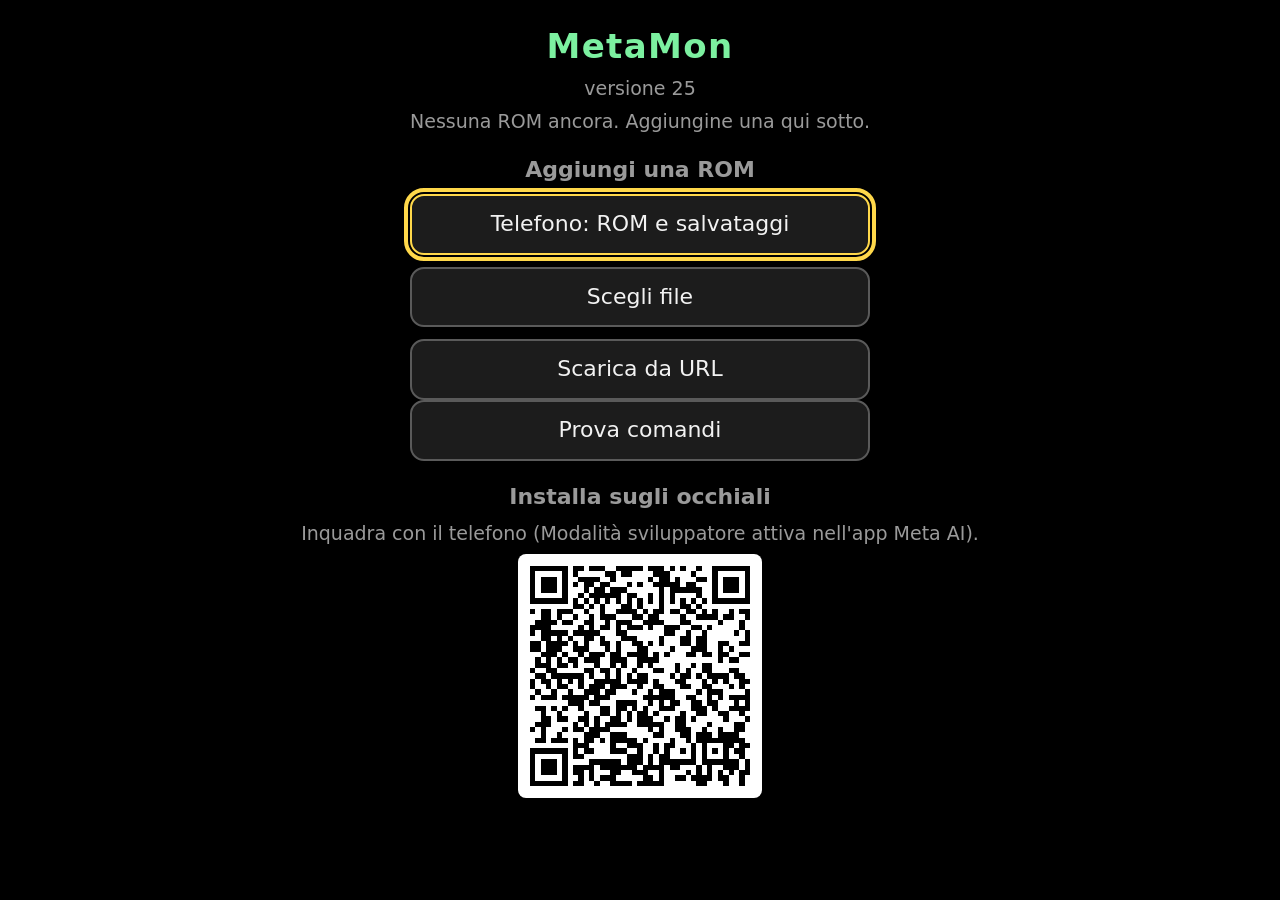
<file: index.html>
<!doctype html>
<html lang="it">
<head>
  <meta charset="utf-8">
  <meta name="viewport" content="width=device-width, initial-scale=1">
  <meta name="mrbd-web-app-capable" content="yes">
  <meta name="application-name" content="MetaMon">
  <meta name="description" content="Gioca ai tuoi giochi Game Boy Advance sugli occhiali Meta Ray-Ban Display. La ROM la carichi tu.">
  <title>MetaMon</title>
  <link rel="icon" href="icon.svg" type="image/svg+xml">
  <link rel="stylesheet" href="style.css?v=25">
</head>
<body>
  <main id="loader" class="screen">
    <h1>MetaMon</h1>
    <p class="dim" id="ver">versione 25</p>
    <p id="status" class="dim">Avvio dell'emulatore…</p>

    <section id="library" hidden>
      <h2>I tuoi giochi</h2>
      <div id="romList" class="list"></div>
    </section>

    <section id="addRom" hidden>
      <h2>Aggiungi una ROM</h2>
      <div class="list">
        <button id="btnPhone" type="button">Telefono: ROM e salvataggi</button>
        <button id="btnFile" class="desktop-only" type="button">Scegli file</button>
        <input id="fileInput" type="file" accept=".gba,.gbc,.gb,.zip,.7z" tabindex="-1" aria-hidden="true">
        <button id="btnUrl" class="desktop-only" type="button">Scarica da URL</button>
      </div>
      <form id="urlForm" hidden>
        <input id="urlInput" type="url" placeholder="https://…/gioco.gba" aria-label="URL della ROM">
        <button type="submit">Scarica</button>
      </form>
    </section>

    <section id="tools" hidden>
      <div class="list"><button id="btnDiag" type="button">Prova comandi</button></div>
    </section>

    <section id="installPanel" hidden>
      <h2>Installa sugli occhiali</h2>
      <p class="dim">Inquadra con il telefono (Modalità sviluppatore attiva nell'app Meta AI).</p>
      <div id="qr"></div>
    </section>
  </main>

  <div id="pair" class="screen" hidden>
    <h2>Collega il telefono</h2>
    <p>Sul telefono apri</p>
    <p><strong id="sendUrl"></strong></p>
    <p>e scrivi questo codice:</p>
    <p id="pairCode" class="code">····</p>
    <p id="pairStatus" class="dim"></p>
    <p class="dim">Indietro per annullare</p>
  </div>

  <div id="diag" class="screen" hidden>
    <h2>Prova comandi</h2>
    <p id="diagMode" class="dim"></p>
    <pre id="diagLog"></pre>
  </div>

  <div id="game" class="screen" tabindex="-1" hidden>
    <div id="ejs"></div>
    <div id="hud" aria-live="polite"></div>
  </div>

  <div id="menu" class="overlay" hidden>
    <div class="page" id="mainPage">
      <div class="grid">
        <button data-act="resume" type="button">Riprendi</button>
        <button data-btn="start" type="button">START</button>
        <button data-btn="select" type="button">SELECT</button>
        <button data-btn="l" type="button">L</button>
        <button data-btn="r" type="button">R</button>
        <button data-act="run" type="button">Corri</button>
        <button data-act="save" type="button">Salva adesso</button>
        <button data-act="backup" type="button">Salvataggi</button>
        <button data-act="settings" type="button">Impostazioni</button>
        <button data-act="quit" type="button" class="wide">Cambia gioco</button>
      </div>
    </div>
    <div class="page" id="setPage" hidden>
      <h2 class="pagetitle">Impostazioni</h2>
      <div class="grid">
        <button data-act="back" type="button">‹ Indietro</button>
        <button data-act="walk" type="button">Camminata auto</button>
        <button data-act="speed" type="button">x2 camminando</button>
        <button data-act="audio" type="button">Audio</button>
        <button data-act="screen" type="button">Schermo</button>
        <button data-act="bright" type="button">Luminosità</button>
        <button data-act="eco" type="button">Eco</button>
        <button data-act="engine" type="button">Motore</button>
      </div>
    </div>
  </div>

  <div id="backup" class="overlay" hidden>
    <div class="page"><h2 class="pagetitle">Salvataggi: scegli dove tornare</h2><div class="list" id="bakList"></div></div>
  </div>

  <svg width="0" height="0" style="position:absolute" aria-hidden="true">
    <filter id="gamma1" color-interpolation-filters="sRGB"><feComponentTransfer><feFuncR type="gamma" exponent=".75"/><feFuncG type="gamma" exponent=".75"/><feFuncB type="gamma" exponent=".75"/></feComponentTransfer></filter>
    <filter id="gamma2" color-interpolation-filters="sRGB"><feComponentTransfer><feFuncR type="gamma" exponent=".55"/><feFuncG type="gamma" exponent=".55"/><feFuncB type="gamma" exponent=".55"/></feComponentTransfer></filter>
  </svg>
  <div id="toast" role="status" hidden></div>
  <pre id="evlog" aria-hidden="true"></pre>

  <script>
  (function () {
    var log = [], el = document.getElementById('evlog');
    function add(m) { log.unshift(m); log.length = Math.min(log.length, 6); el.textContent = log.join('\n'); }
    window.__evlog = add;
    var t0 = performance.now();
    function ts() { return ((performance.now() - t0) / 1000).toFixed(1) + ' '; }
    ['keydown','keyup','pointerdown','pointerup','pointercancel','mousedown','mouseup','click','touchstart','touchend','wheel','contextmenu'].forEach(function (t) {
      window.addEventListener(t, function (e) {
        var d = t;
        if (e.key) d += ' ' + e.key;
        if (e.clientX !== undefined) d += ' @' + Math.round(e.clientX) + ',' + Math.round(e.clientY);
        if (e.pointerType) d += ' ' + e.pointerType;
        var tg = e.target && (e.target.id || e.target.tagName);
        add(ts() + d + ' -> ' + tg);
      }, true);
    });
    window.addEventListener('focusout', function (e) { add(ts() + 'focusout ' + (e.target.id || e.target.textContent || e.target.tagName).slice(0, 20)); }, true);
    window.addEventListener('blur', function () { add(ts() + 'window blur'); });
    window.addEventListener('popstate', function () { add(ts() + 'popstate'); });
    window.addEventListener('error', function (e) { add(ts() + 'ERRORE: ' + e.message); });
    window.addEventListener('unhandledrejection', function (e) { add(ts() + 'ERRORE: ' + (e.reason && e.reason.message || e.reason)); });
  })();
  </script>
  <script type="module" src="app.js?v=25"></script>
</body>
</html>
</file>
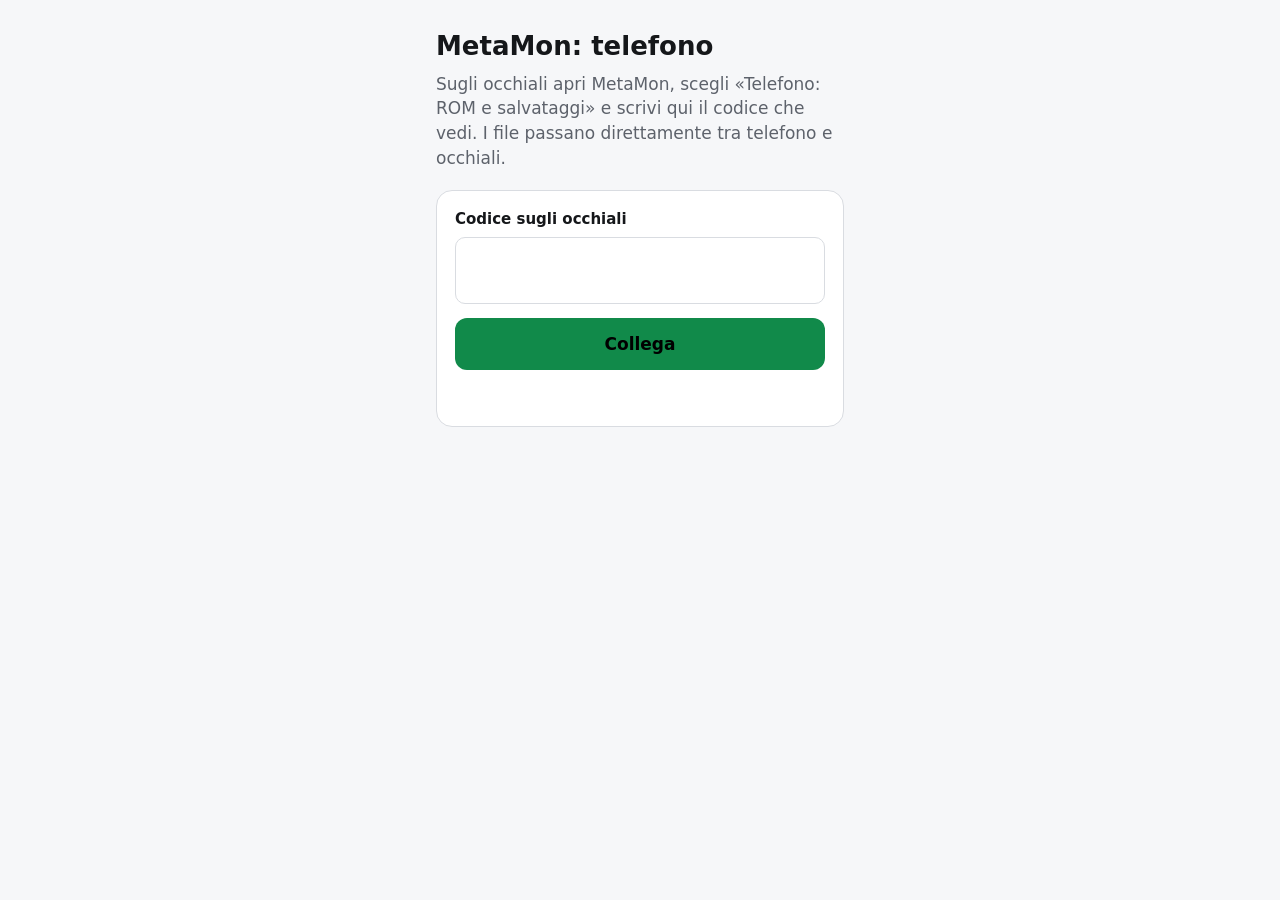
<file: invia.html>
<!doctype html>
<html lang="it">
<head>
  <meta charset="utf-8">
  <meta name="viewport" content="width=device-width, initial-scale=1">
  <title>MetaMon · Telefono</title>
  <link rel="icon" href="icon.svg" type="image/svg+xml">
  <style>
    :root { --bg:#0e0f12; --fg:#f2f2f2; --dim:#a0a3ab; --accent:#3ddc84; --card:#1a1c21; --line:#30333a; }
    @media (prefers-color-scheme: light) { :root:not([data-theme=dark]) { --bg:#f6f7f9; --fg:#15171a; --dim:#5d626b; --accent:#118a4a; --card:#fff; --line:#d9dce1; } }
    * { box-sizing: border-box; }
    body { margin:0; background:var(--bg); color:var(--fg); font:17px/1.45 system-ui,-apple-system,"Segoe UI",Roboto,sans-serif; }
    main { max-width:440px; margin:0 auto; padding:28px 16px 48px; }
    h1 { margin:0 0 4px; font-size:26px; } p { color:var(--dim); margin:6px 0 20px; }
    .card { background:var(--card); border:1px solid var(--line); border-radius:16px; padding:18px; display:grid; gap:14px; }
    label { font-weight:600; font-size:15px; display:grid; gap:6px; }
    input { font:inherit; color:var(--fg); background:transparent; border:1px solid var(--line); border-radius:10px; padding:12px; width:100%; }
    #code { font-size:28px; letter-spacing:.3em; text-align:center; }
    button { font:inherit; font-weight:600; border:0; border-radius:12px; padding:14px; background:var(--accent); color:#000; }
    button:disabled { opacity:.5; }
    progress { width:100%; height:10px; }
    #msg { min-height:1.4em; color:var(--dim); margin:0; }
    h2 { font-size:18px; margin:26px 0 4px; }
    .row { display:grid; grid-template-columns:1fr auto auto; gap:8px; align-items:center; }
    .row strong { overflow-wrap:anywhere; font-size:15px; }
    .row button { padding:10px 12px; font-size:15px; }
    button.alt { background:transparent; color:var(--fg); border:1px solid var(--line); }
  </style>
</head>
<body>
<main>
  <h1>MetaMon: telefono</h1>
  <p>Sugli occhiali apri MetaMon, scegli «Telefono: ROM e salvataggi» e scrivi qui il codice che vedi. I file passano direttamente tra telefono e occhiali.</p>
  <form class="card" id="f">
    <label>Codice sugli occhiali <input id="code" inputmode="numeric" pattern="[0-9]{4}" maxlength="4" required autocomplete="off"></label>
    <button id="connect" type="submit">Collega</button>
    <p id="msg" role="status"></p>
  </form>
  <section id="linked" hidden>
    <h2>Invia una ROM</h2>
    <div class="card">
      <label>File ROM (.gba) <input id="file" type="file" accept=".gba,.gbc,.gb,.zip,.7z"></label>
      <button id="go" type="button">Invia e gioca</button>
      <progress id="bar" max="1" value="0" hidden></progress>
    </div>
    <h2>Salvataggi</h2>
    <p>Scarica una copia del salvataggio del gioco (file .sav, valido anche in altri emulatori) o rimettine uno sugli occhiali.</p>
    <div class="card" id="saves"></div>
    <input id="savefile" type="file" accept=".sav,.srm" hidden>
  </section>
</main>
<script src="vendor/peerjs.min.js"></script>
<script>
const $ = (s) => document.querySelector(s);
const code = location.hash.replace('#', ''); if (/^\d{4}$/.test(code)) $('#code').value = code;
const msg = (t) => ($('#msg').textContent = t);
let conn = null, peer = null, putFor = null;

$('#f').addEventListener('submit', (e) => {
  e.preventDefault();
  $('#connect').disabled = true; msg('Mi collego agli occhiali…');
  const ph = new URLSearchParams(location.search).get('peerhost');
  const opts = ph ? { host: ph.split(':')[0], port: Number(ph.split(':')[1] || 443), path: '/', secure: location.protocol === 'https:' && !ph.startsWith('localhost') } : {};
  peer = new Peer(opts);
  peer.on('error', (err) => { msg('Errore: ' + (err.type === 'peer-unavailable' ? 'codice non trovato, controlla gli occhiali' : err.type)); $('#connect').disabled = false; peer.destroy(); });
  peer.on('open', () => {
    conn = peer.connect('metamon-' + $('#code').value, { reliable: true });
    conn.on('open', () => { conn.send({ type: 'hello' }); });
    conn.on('close', () => { msg('Collegamento chiuso.'); $('#linked').hidden = true; $('#connect').disabled = false; });
    conn.on('data', onData);
  });
});

function onData(d) {
  if (!d) return;
  if (d.type === 'list') { msg('Collegato agli occhiali.'); $('#linked').hidden = false; renderSaves(d.games); }
  if (d.type === 'save') {
    if (!d.data) { msg('Nessun salvataggio per ' + d.rom); return; }
    const a = document.createElement('a');
    a.href = URL.createObjectURL(new Blob([d.data], { type: 'application/octet-stream' }));
    a.download = d.rom.replace(/\.[^.]+$/, '') + '.sav';
    document.body.appendChild(a); a.click(); a.remove();
    msg('Salvataggio scaricato: ' + a.download);
  }
  if (d.type === 'saved') { msg(d.ok ? 'Salvataggio caricato sugli occhiali. Al prossimo avvio il gioco riparte da lì.' : 'Salvataggio rifiutato.'); if (d.games) renderSaves(d.games); }
  if (d.type === 'ok') { msg('Fatto! Il gioco parte sugli occhiali.'); setTimeout(() => peer.destroy(), 1500); }
}

function renderSaves(games) {
  const box = $('#saves'); box.textContent = '';
  if (!games.length) { box.textContent = 'Nessun gioco sugli occhiali.'; return; }
  for (const g of games) {
    const row = document.createElement('div'); row.className = 'row';
    const name = document.createElement('strong'); name.textContent = g.rom; row.appendChild(name);
    const dl = document.createElement('button'); dl.type = 'button'; dl.textContent = 'Scarica'; dl.disabled = !g.hasSave;
    dl.addEventListener('click', () => { msg('Chiedo il salvataggio…'); conn.send({ type: 'getsave', rom: g.rom }); });
    const up = document.createElement('button'); up.type = 'button'; up.className = 'alt'; up.textContent = 'Carica .sav';
    up.addEventListener('click', () => { putFor = g.rom; $('#savefile').value = ''; $('#savefile').click(); });
    row.append(dl, up); box.appendChild(row);
  }
}
$('#savefile').addEventListener('change', async () => {
  const f = $('#savefile').files[0]; if (!f || !putFor) return;
  if (!confirm('Sostituire il salvataggio di ' + putFor + ' con ' + f.name + '? Quello attuale resta tra i backup.')) return;
  conn.send({ type: 'putsave', rom: putFor, data: await f.arrayBuffer() }); msg('Invio il salvataggio…');
});

$('#go').addEventListener('click', async () => {
  const file = $('#file').files[0]; if (!file || !conn) return;
  $('#go').disabled = true;
  const buf = await file.arrayBuffer();
  conn.send({ type: 'meta', name: file.name, size: buf.byteLength });
  const bar = $('#bar'); bar.hidden = false;
  const CH = 64 * 1024;
  for (let o = 0; o < buf.byteLength; o += CH) {
    conn.send(buf.slice(o, o + CH));
    const dc = conn.dataChannel;
    while (dc && dc.bufferedAmount > 4 * 1024 * 1024) await new Promise((r) => setTimeout(r, 30));
    bar.value = Math.min(1, (o + CH) / buf.byteLength);
    msg('Invio… ' + Math.round(bar.value * 100) + '%');
  }
  conn.send({ type: 'done' });
  msg('Inviato, attendo conferma…');
});
</script>
</body>
</html>
</file>
<file: style.css>
/* Additive display: black emits no light, so the background is pure black
   and content uses bright, high-contrast colours. */
:root {
  --bg: #000;
  --fg: #f2f2f2;
  --dim: #9a9a9a;
  --accent: #7cf0a0;
  --btn: #1c1c1c;
  --btn-border: #5a5a5a;
  --focus: #ffd84a;
}
* { box-sizing: border-box; }
html, body {
  margin: 0; height: 100%;
  background: var(--bg); color: var(--fg);
  font: 22px/1.3 system-ui, -apple-system, "Segoe UI", Roboto, sans-serif;
  overflow: hidden;
  touch-action: none; /* opt in to pinch-and-drag pointer events on the glasses */
}
[hidden] { display: none !important; }

.screen { position: fixed; inset: 0; }
#loader { overflow-y: auto; padding: 24px 32px 40px; text-align: center; }
h1 { margin: 0 0 4px; font-size: 34px; color: var(--accent); letter-spacing: .04em; }
h2 { margin: 22px 0 10px; font-size: 22px; color: var(--dim); font-weight: 600; }
p { margin: 8px 0; }
.dim { color: var(--dim); font-size: 19px; }

.list { display: flex; flex-direction: column; gap: 12px; align-items: stretch; max-width: 460px; margin: 0 auto; }
button, .filebtn, input[type=url] {
  font: inherit; color: var(--fg);
  background: var(--btn); border: 2px solid var(--btn-border); border-radius: 14px;
  padding: 14px 18px; min-height: 60px;
}
.filebtn { display: flex; align-items: center; justify-content: center; cursor: pointer; }
#fileInput { display: none; }
/* file picker and URL typing don't work on the glasses: only on computers/phones with a real pointer */
@media not all and (hover: hover) and (pointer: fine) { .desktop-only { display: none !important; } }
button:focus-visible, .filebtn:focus-within, input:focus-visible, button:focus {
  outline: 4px solid var(--focus); outline-offset: 2px; border-color: var(--focus);
}
button[aria-pressed=true] { border-color: var(--accent); color: var(--accent); }
#urlForm { display: flex; gap: 10px; max-width: 460px; margin: 12px auto 0; }
#urlForm input { flex: 1; min-width: 0; }
.code { font-size: 64px; font-weight: 700; letter-spacing: .2em; color: var(--accent); margin: 6px 0; }
#qr { display: inline-block; background: #fff; padding: 12px; border-radius: 8px; }
#qr img { display: block; width: 220px; height: 220px; image-rendering: pixelated; }

/* Game: 240x160 scaled to the full width (2.5x on 600 px), centered. */
#game { display: flex; align-items: center; justify-content: center; outline: none; }
/* Note: rendering at 240x160 and scaling with a CSS transform made the glasses much slower (v10), so the canvas fills the width. */
#ejs { width: 100vw; height: calc(100vw * 2 / 3); max-height: 100vh; max-width: calc(100vh * 3 / 2); position: relative; }
/* screen modes: zoom fills the 600 px height and crops the sides; stretch fills the square (RetroArch "full" aspect) */
body[data-screen=zoom] #ejs { width: 150vh; height: 100vh; max-width: none; max-height: none; flex: none; }
body[data-screen=stretch] #ejs { width: 100vw; height: 100vh; max-width: none; max-height: none; }
#game { overflow: hidden; }
/* Eco mode: render at the GBA's native 240x160 and let the compositor scale it (fewer pixels per frame) */
body.eco #ejs { width: 240px; height: 160px; max-width: none; max-height: none; flex: none; transform: scale(var(--gba-scale, 2.5)); }
/* hide EmulatorJS's own UI: MetaMon has its own menu and input */
#ejs .ejs_menu_bar, #ejs .ejs_virtualGamepad_parent, #ejs .ejs_start_button, #ejs .ejs_context_menu,
#ejs .ejs_message, #ejs .ejs_popup_container, #ejs .ejs_game_background { display: none !important; }
#ejs canvas { image-rendering: pixelated; }

#hud {
  position: absolute; left: 0; right: 0; bottom: 14px;
  text-align: center; font-size: 18px; color: var(--dim);
}

.overlay {
  position: fixed; inset: 0; background: rgba(0,0,0,.86);
  display: flex; align-items: center; justify-content: center; padding: 16px;
}
.grid { display: grid; grid-template-columns: repeat(3, 1fr); gap: 12px; width: 100%; max-width: 568px; }
.page { width: 100%; max-width: 568px; }
.pagetitle { margin: 0 0 10px; text-align: center; font-size: 20px; }
.grid .wide { grid-column: 1 / -1; }
.grid button { min-height: 92px; padding: 8px; font-size: 21px; font-weight: 600; }

#toast {
  position: fixed; left: 50%; top: 18px; transform: translateX(-50%);
  background: #111; border: 2px solid var(--accent); color: var(--fg);
  padding: 10px 18px; border-radius: 12px; font-size: 20px; max-width: 90vw;
}

#diag { padding: 20px 28px; }
#diagLog { font: 20px/1.4 ui-monospace, Menlo, monospace; color: var(--fg); white-space: pre-wrap; margin: 12px 0 0; }

#pair { padding: 28px 28px; text-align: center; }
#pair strong { color: var(--accent); font-size: 24px; word-break: break-all; }

#evlog { position: fixed; left: 8px; right: 8px; bottom: 4px; margin: 0; font: 15px/1.25 ui-monospace, Menlo, monospace; color: #ffd84a; white-space: pre-wrap; pointer-events: none; z-index: 50; }
body.playing #evlog { display: none; }
.retry { display: block; margin: 16px auto 0; min-width: 320px; }
#backup .list { width: 100%; max-height: 100%; overflow-y: auto; }
#bakList { max-height: 470px; overflow-y: auto; padding: 6px; }
</file>
